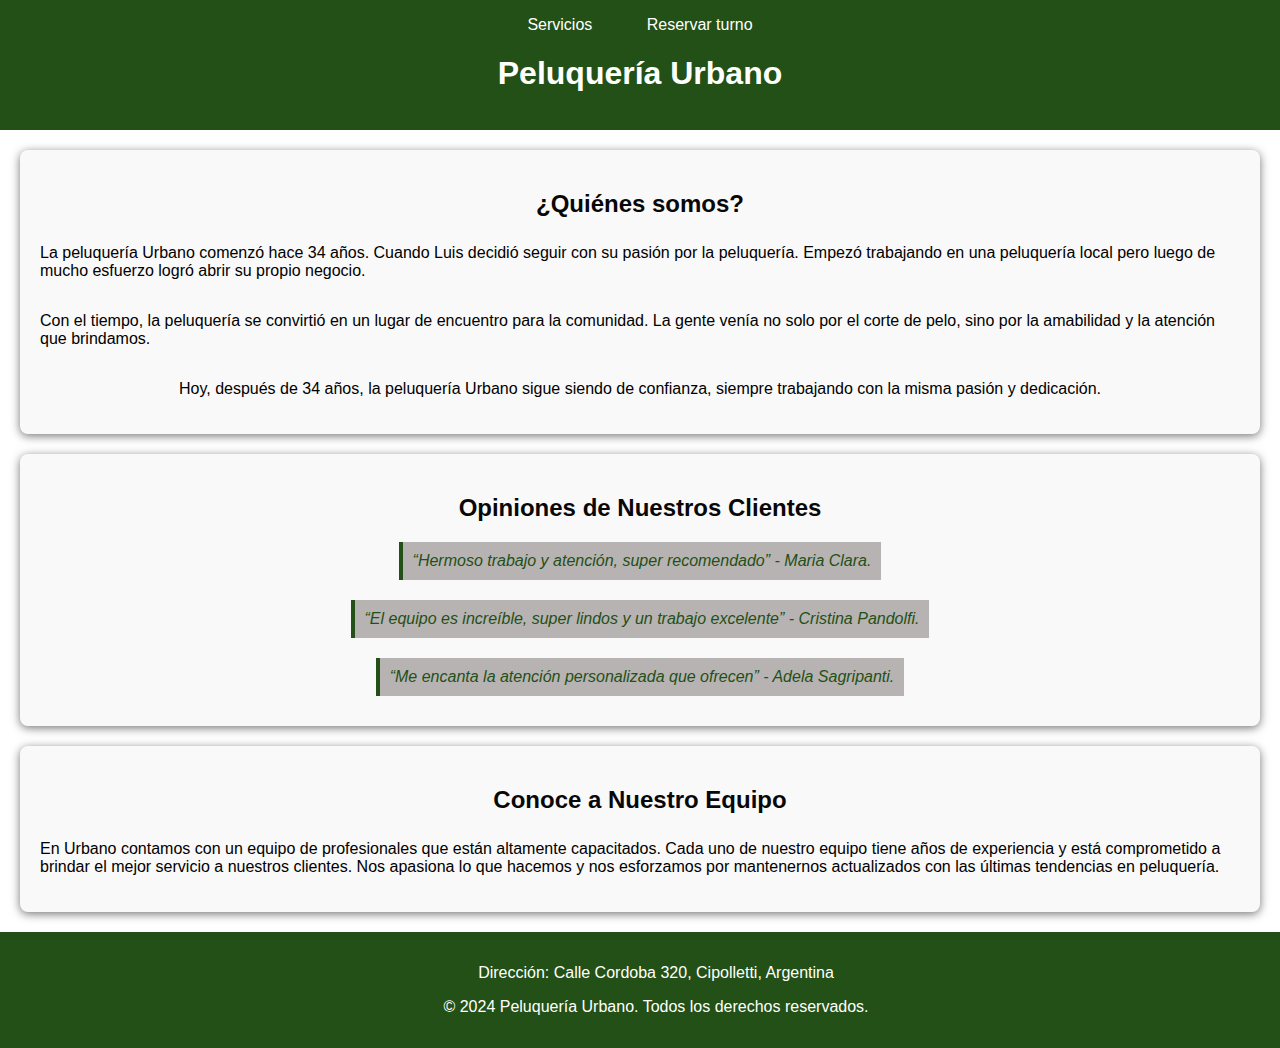
<file: Proyecto-final-taller/index.html>
<!DOCTYPE html>
<html lang="es">
<head>
    <meta charset="UTF-8">
    <meta http-equiv="X-UA-Compatible" content="IE=edge">
    <meta name="viewport" content="width=device-width, initial-scale=1.0">
    <title>Peluquería Urbano</title>
    <link rel="stylesheet" href="./estilo.css">
    <link rel="shortcut icon" href="./imagenes/peluqueria.png" type="image/x-icon">
</head>
<body>
<header>
    <nav>
        <a href="./servicio.html">Servicios</a>
        <a href="./turno.html">Reservar turno</a>
    </nav>
    <h1>Peluquería Urbano</h1>
</header>
<main>
    <div id="divis">
        <h2 id="quienes-somos">¿Quiénes somos?</h2>
        <p>La peluquería Urbano comenzó hace 34 años. Cuando Luis decidió seguir con su pasión por la peluquería. Empezó trabajando en una peluquería local pero luego de mucho esfuerzo logró abrir su propio negocio.</p>
        <p>Con el tiempo, la peluquería se convirtió en un lugar de encuentro para la comunidad. La gente venía no solo por el corte de pelo, sino por la amabilidad y la atención que brindamos.</p>
        <p>Hoy, después de 34 años, la peluquería Urbano sigue siendo de confianza, siempre trabajando con la misma pasión y dedicación.</p>
    </div>

    <div id="opiniones">
        <h2>Opiniones de Nuestros Clientes</h2>
        <blockquote>“Hermoso trabajo y atención, super recomendado” - Maria Clara.</blockquote>
        <blockquote>“El equipo es increíble, super lindos y un trabajo excelente” - Cristina Pandolfi.</blockquote>
        <blockquote>“Me encanta la atención personalizada que ofrecen” - Adela Sagripanti.</blockquote>
    </div>

    <div id="equipo">
        <h2>Conoce a Nuestro Equipo</h2>
        <p>En Urbano contamos con un equipo de profesionales que están altamente capacitados. Cada uno de nuestro equipo tiene años de experiencia y está comprometido a brindar el mejor servicio a nuestros clientes. Nos apasiona lo que hacemos y nos esforzamos por mantenernos actualizados con las últimas tendencias en peluquería.</p>
    </div>
</main>
<footer>
    <p>Dirección: Calle Cordoba 320, Cipolletti, Argentina</p>
    <p>&copy; 2024 Peluquería Urbano. Todos los derechos reservados.</p>
</footer>
</body>
</html>
</file>
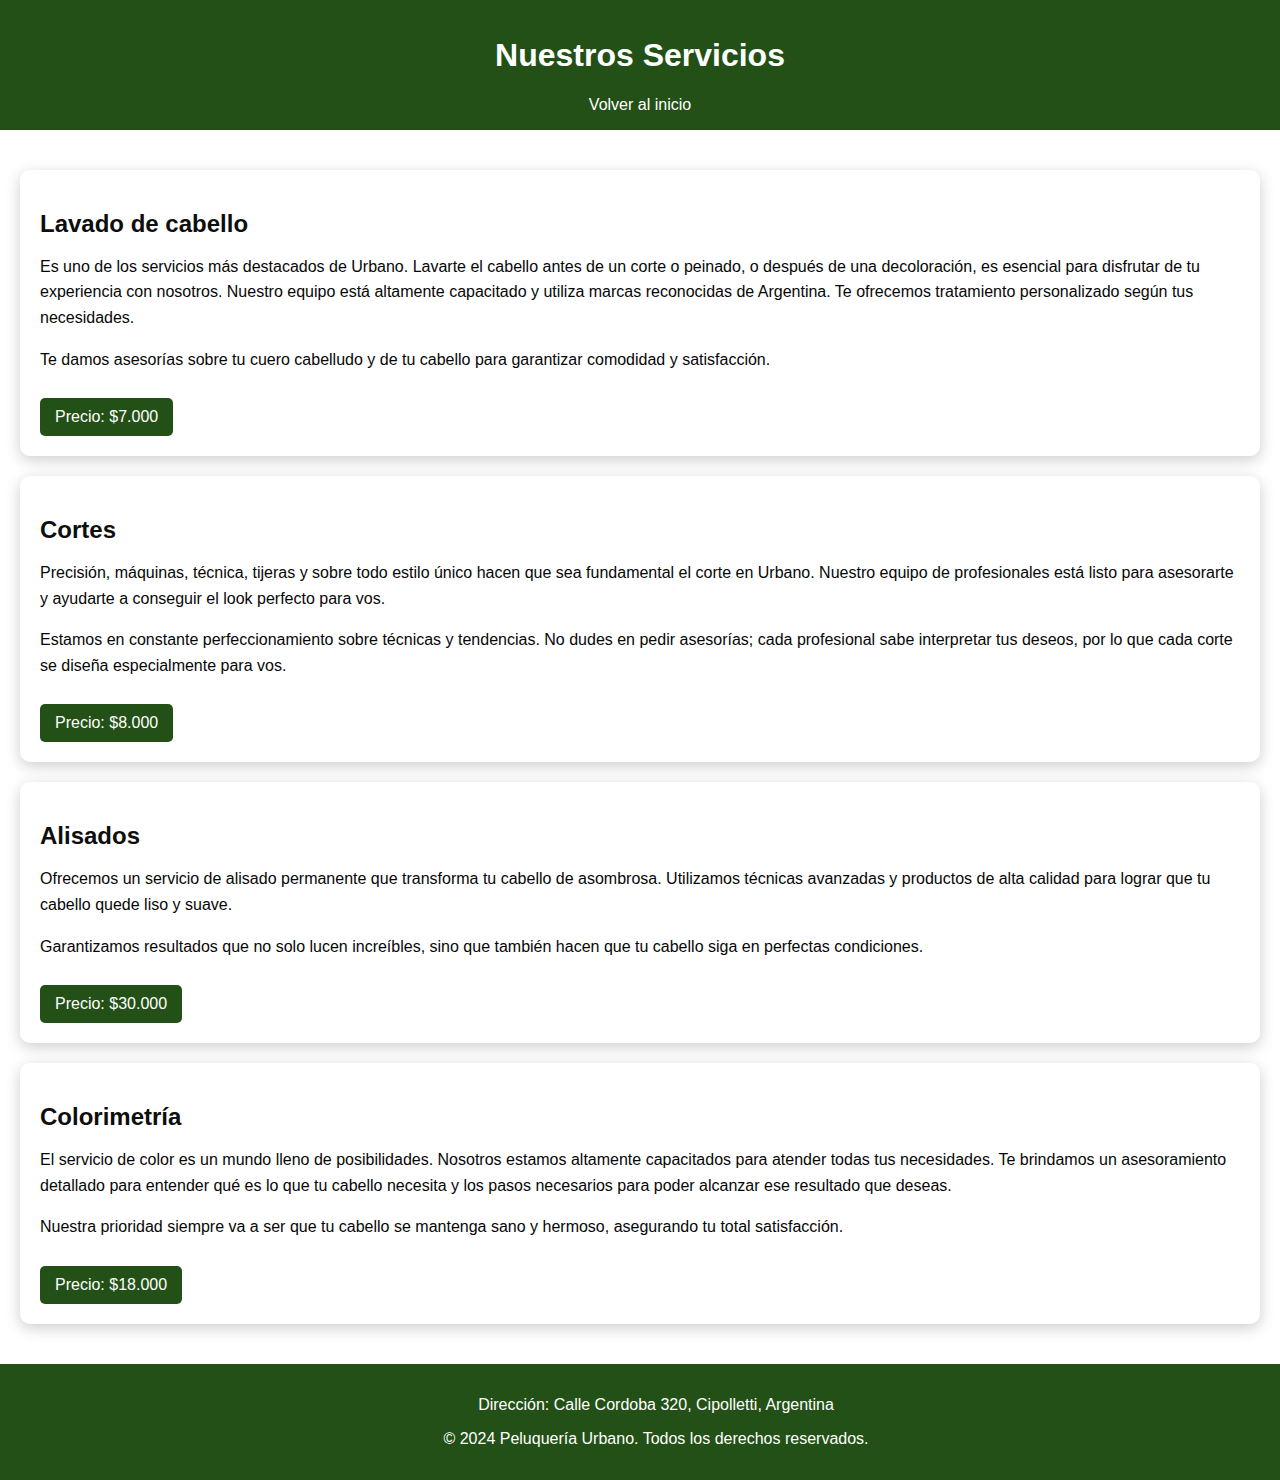
<file: Proyecto-final-taller/servicio.html>
<!DOCTYPE html>
<html lang="es">
<head>
    <meta charset="UTF-8">
    <meta http-equiv="X-UA-Compatible" content="IE=edge">
    <meta name="viewport" content="width=device-width, initial-scale=1.0">
    <title>Nuestros Servicios</title>
    <link rel="stylesheet" href="./servicios.css">
    <link rel="shortcut icon" href="./imagenes/peluqueria.png" type="image/x-icon">
</head>
<body>
    <header>
        <h1>Nuestros Servicios</h1>
        <nav>
            <a href="./index.html">Volver al inicio</a>
        </nav>
    </header>
    <main>
        <div class="service">
            <h2>Lavado de cabello</h2>
            <p>Es uno de los servicios más destacados de Urbano. Lavarte el cabello antes de un corte o peinado, o después de una decoloración, es esencial para disfrutar de tu experiencia con nosotros. Nuestro equipo está altamente capacitado y utiliza marcas reconocidas de Argentina. Te ofrecemos tratamiento personalizado según tus necesidades.</p>
            <div class="espacio"></div>
            <p>Te damos asesorías sobre tu cuero cabelludo y de tu cabello para garantizar comodidad y satisfacción.</p>
            <div class="buttonn">Precio: $7.000</div>
        </div>

        <div class="service">
            <h2>Cortes</h2>
            <p>Precisión, máquinas, técnica, tijeras y sobre todo estilo único hacen que sea fundamental el corte en Urbano. Nuestro equipo de profesionales está listo para asesorarte y ayudarte a conseguir el look perfecto para vos.</p>
            <div class="espacio"></div>
            <p>Estamos en constante perfeccionamiento sobre técnicas y tendencias. No dudes en pedir asesorías; cada profesional sabe interpretar tus deseos, por lo que cada corte se diseña especialmente para vos.</p>
            <div class="buttonn">Precio: $8.000</div>
        </div>

        <div class="service">
            <h2>Alisados</h2>
            <p>Ofrecemos un servicio de alisado permanente que transforma tu cabello de asombrosa. Utilizamos técnicas avanzadas y productos de alta calidad para lograr que tu cabello quede liso y suave.</p>
            <div class="espacio"></div>
            <p>Garantizamos resultados que no solo lucen increíbles, sino que también hacen que tu cabello siga en perfectas condiciones.</p>
            <div class="buttonn">Precio: $30.000</div>
        </div>

        <div class="service">
            <h2>Colorimetría</h2>
            <p>El servicio de color es un mundo lleno de posibilidades. Nosotros estamos altamente capacitados para atender todas tus necesidades. Te brindamos un asesoramiento detallado para entender qué es lo que tu cabello necesita y los pasos necesarios para poder alcanzar ese resultado que deseas.</p>
            <div class="espacio"></div>
            <p>Nuestra prioridad siempre va a ser que tu cabello se mantenga sano y hermoso, asegurando tu total satisfacción.</p>
            <div class="buttonn">Precio: $18.000</div>
        </div>
    </main>

    <footer>
        <p>Dirección: Calle Cordoba 320, Cipolletti, Argentina</p>
        <p>&copy; 2024 Peluquería Urbano. Todos los derechos reservados.</p>
    </footer>
</body>
</html>
</file>
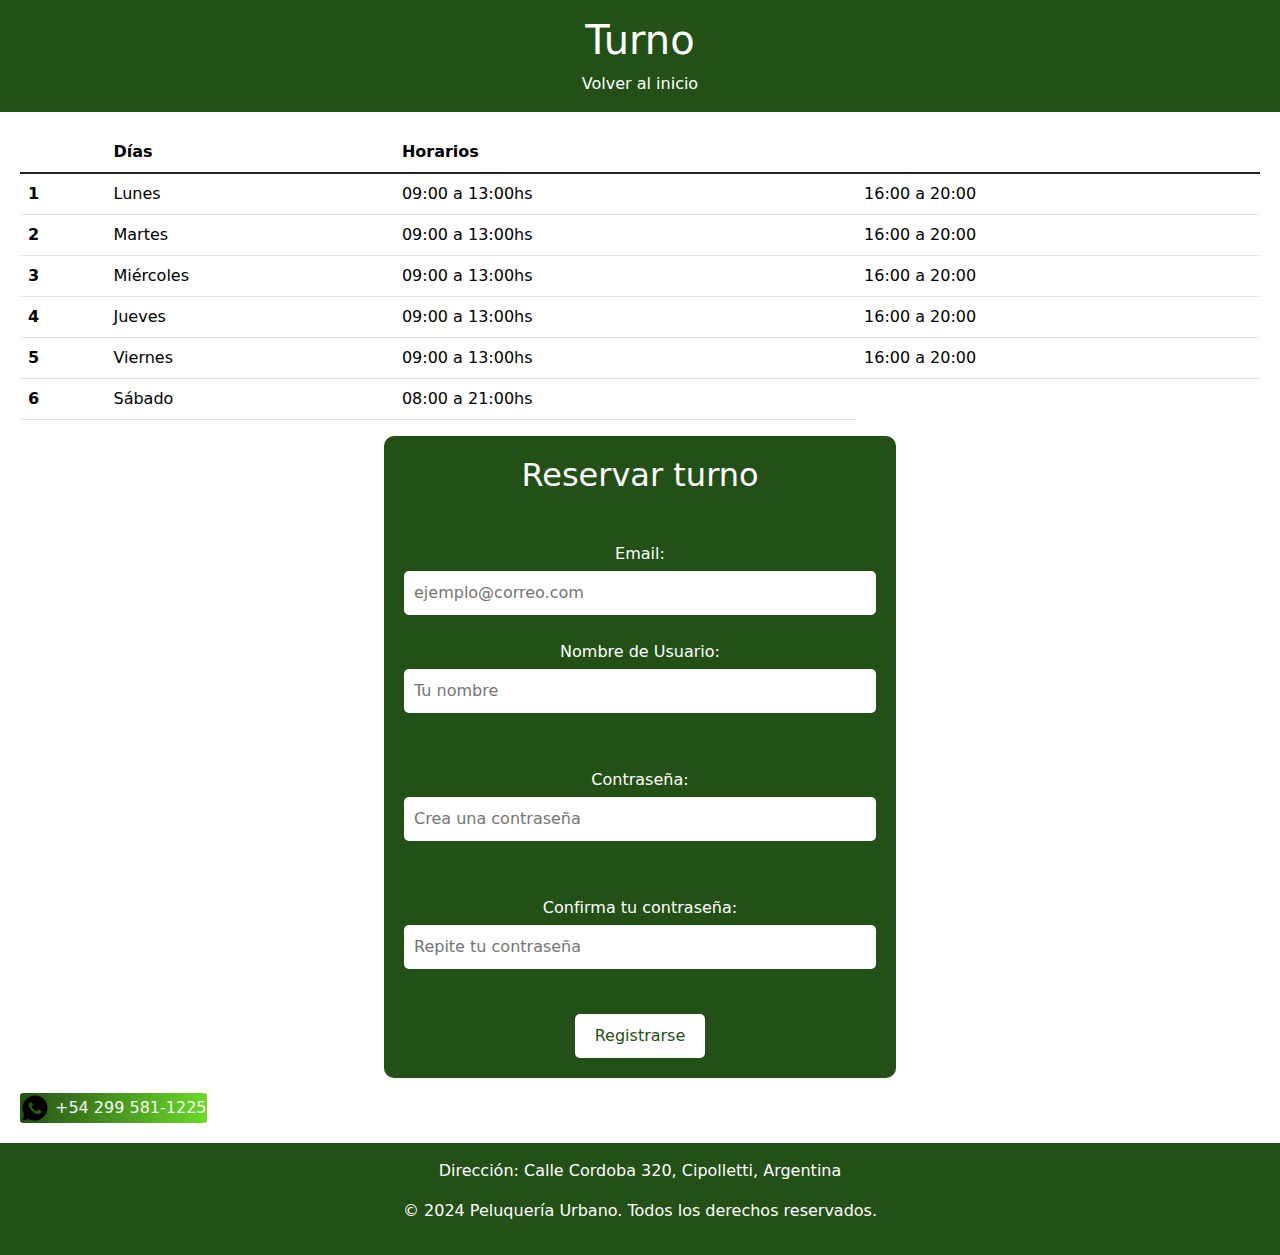
<file: Proyecto-final-taller/turno.html>
<!DOCTYPE html>
<html lang="es">
<head>
    <meta charset="UTF-8">
    <meta http-equiv="X-UA-Compatible" content="IE=edge">
    <meta name="viewport" content="width=device-width, initial-scale=1.0">
    <title>Turnos</title>
    <link rel="stylesheet" href="./turnos.css">
    <link rel="shortcut icon" href="./imagenes/peluqueria.png" type="image/x-icon">

    <script defer src="https://cdn.jsdelivr.net/npm/bootstrap@5.3.3/dist/js/bootstrap.bundle.min.js" integrity="sha384-YvpcrYf0tY3lHB60NNkmXc5s9fDVZLESaAA55NDzOxhy9GkcIdslK1eN7N6jIeHz" crossorigin="anonymous"></script>
    <link href="https://cdn.jsdelivr.net/npm/bootstrap@5.3.3/dist/css/bootstrap.min.css" rel="stylesheet" integrity="sha384-QWTKZyjpPEjISv5WaRU9OFeRpok6YctnYmDr5pNlyT2bRjXh0JMhjY6hW+ALEwIH" crossorigin="anonymous">
</head>
<body>
    <header>
        <h1>Turno</h1>
        <nav>
            <a href="./index.html">Volver al inicio</a>
        </nav>
    </header>
    
    <main>
        <div>
            <table class="table">
                <thead>
                  <tr>
                    <th scope="col"></th>
                    <th scope="col">Días</th>
                    <th scope="col">Horarios</th>
                  </tr>
                </thead>
                <tbody class="table-group-divider">
                  <tr>
                    <th scope="row">1</th>
                    <td>Lunes</td>
                    <td>09:00 a 13:00hs</td>
                    <td>16:00 a 20:00</td>
                  </tr>
                  <tr>
                    <th scope="row">2</th>
                    <td>Martes</td>
                    <td>09:00 a 13:00hs</td>
                    <td>16:00 a 20:00</td>
                  </tr>
                  <tr>
                    <th scope="row">3</th>
                    <td>Miércoles</td>
                    <td>09:00 a 13:00hs</td>
                    <td>16:00 a 20:00</td>
                  </tr>
                  <tr>
                    <th scope="row">4</th>
                    <td>Jueves</td>
                    <td>09:00 a 13:00hs</td>
                    <td>16:00 a 20:00</td>
                  </tr>
                  <tr>
                    <th scope="row">5</th>
                    <td>Viernes</td>
                    <td>09:00 a 13:00hs</td>
                    <td>16:00 a 20:00</td>
                  </tr>
                  <tr>
                    <th scope="row">6</th>
                    <td>Sábado</td>
                    <td>08:00 a 21:00hs</td>
                  </tr>
                </tbody>
              </table>
        </div>

        <div>
          <form>
            <h2>Reservar turno</h2>
            <div class="espacio"></div>
            <label for="email">Email:</label>
            <input type="text" id="email" placeholder="ejemplo@correo.com" required>
            <div class="spacer"></div>
            
            <label for="user">Nombre de Usuario:</label>
            <input type="text" id="user" placeholder="Tu nombre" required>
            <div class="espacio"></div>
            
            <label for="password">Contraseña:</label>
            <input type="password" id="password" placeholder="Crea una contraseña" required>
            <div class="espacio"></div>
            
            <label for="confirm-password">Confirma tu contraseña:</label>
            <input type="password" id="confirm-password" placeholder="Repite tu contraseña" required>
            <div class="espacio"></div>
        
            <input type="submit" value="Registrarse" class="submit">
        </form> 
        </div>
      
        <div>
            <div class="espacio"></div>
            <a id="holis" href="https://web.whatsapp.com/" target="">
                <img src="./imagenes/icons8-whatsapp.svg" alt="">
                +54 299 581-1225
            </a>
        </div>
    </main>
    
    <footer>
        <p>Dirección: Calle Cordoba 320, Cipolletti, Argentina</p>
        <p>&copy; 2024 Peluquería Urbano. Todos los derechos reservados.</p>
    </footer>
</body>
</html>
</file>
<file: Proyecto-final-taller/estilo.css>
body {
    margin: 0;
    padding: 0;
    font-family: Arial, sans-serif;
    background-color: white; 
}

header {
    background-color: rgb(35, 80, 22);
    color: white;
    padding: 1rem;
    text-align: center;
}

nav a {
    color: rgb(255, 255, 255);
    text-decoration: none;
    margin: 15px;
    padding: 10px;
    transition: background-color 0,3s, color 0,4;
}

nav a:hover {
    text-decoration: underline rgb(241, 245, 241);
    font-weight: bolder;
    transition: all;
}

#divis, #opiniones, #equipo {
    display: flex;
    flex-direction: column;
    align-items: center;
    padding: 20px;
    background-color: rgb(250, 249, 249);
    border-radius: 8px; 
    box-shadow: 0 2px 10px rgb(119, 117, 117);
    margin: 20px; 
}

h2 {
    color: rgb(8, 8, 8);
    font-family: 'Trebuchet MS', 'Lucida Sans Unicode', 'Lucida Grande', 'Lucida Sans', Arial, sans-serif;
    text-align: center;
    margin-bottom: 10px; 
}

blockquote {
    font-style: oblique;
    color: rgb(35, 80, 22);
    margin: 10px 0; 
    padding: 10px;
    border-left: 4px solid rgb(35, 80, 22); 
    background-color: rgb(184, 179, 179);
}

footer {
    background-color: rgb(35, 80, 22);
    color: white;
    text-align: center;
    padding: 1rem;
    position: relative;
    bottom: 0;
    width: 100%;
}
</file>
<file: Proyecto-final-taller/servicios.css>
body {
    font-family: Arial, sans-serif;
    background-color: white;
    margin: 0;
    padding: 0;
}

header {
    background-color: rgb(35, 80, 22);
    color: white;
    padding: 1rem;
    text-align: center;
}

nav a {
    color: white;
    text-decoration: none;
    margin: 15px;
}

nav a:hover {
    text-decoration: underline rgb(241, 245, 241);
    font-weight: bolder;
    transition: all 0.3s;
}

main {
    padding: 20px;
}

.service {
    background-color: white;
    border-radius: 10px; 
    box-shadow: 0 4px 15px rgba(0, 0, 0, 0.2); 
    margin: 20px 0;
    padding: 20px; 
    transition: transform 0.3s; 
}

.service:hover {
    transform: scale(1.02);
}

.service h2 {
    color: rgb(13, 14, 13);
    margin-bottom: 10px; 
}

.service p {
    line-height: 1.6;
    color: rgb(7, 7, 7);
}

footer {
    background-color: rgb(35, 80, 22);
    color: white;
    text-align: center;
    padding: 1rem;
    position: relative;
    bottom: 0;
    width: 100%;
}

.espacio {
    margin: 15px 0; 
}

.buttonn{
    background-color: rgb(35, 80, 22); 
    color: white; 
    padding: 10px 15px;
    border-radius: 5px; 
    text-align: center; 
    margin-top: 10px;
    display: inline-block; 
    transition: background-color 0.3s; 
}

.buttonn:hover {
    background-color: rgb(28, 60, 17); 
}
</file>
<file: Proyecto-final-taller/turnos.css>
body {
    font-family: Arial, sans-serif;
    background-color: white;
    margin: 0;
    padding: 0;
}

header {
    background-color: rgb(35, 80, 22);
    color: white;
    padding: 1rem;
    text-align: center;
}

nav a {
    color:white;
    text-decoration: none;
    margin: 15px;
}

nav a:hover {
    text-decoration: underline rgb(241, 245, 241);
    font-weight: bolder;
    transition: all 0.3s;
}

main {
    padding: 20px;
}

h2 {
    text-align: center;
    color: rgb(19, 19, 19);
}

form {
    background-color: rgb(35, 80, 22);
    display: flex;
    flex-direction: column;
    align-items: center;
    max-width: 512px;
    margin: auto;
    border-radius: 10px;
    padding: 20px;
    color: white;
}

form label {
    margin: 10px 0 5px;
}

form input[type="text"],
form input[type="password"] {
    width: 100%;
    padding: 10px;
    margin-bottom: 15px;
    border: none;
    border-radius: 5px;
}

form .submit {
    background-color: white;
    color: rgb(35, 80, 22);
    border: none;
    padding: 10px 20px;
    border-radius: 5px;
}

footer {
    background-color: rgb(35, 80, 22);
    color: white;
    text-align: center;
    padding: 1rem;
    position: relative;
    bottom: 0;
    width: 100%;
}

img{
    width: 30px;
}

#holis{
    text-decoration: none;
    color: rgb(246, 247, 245);
    background:linear-gradient(to right, rgb(35, 80, 22),rgb(107, 218, 42));
    width: fit-content;
    display: flex;
    gap: 5px;
    align-items: center;
    border-radius: 3px;
    transition: all 60ms;
}
#holis:hover{
    scale: 1.2;
    opacity: 0.6;
}

.espacio {
    margin: 15px 0; 
}

.submit {
    background-color: rgb(35, 80, 22);
    color: white;
    border: none;
    padding: 10px 20px;
    border-radius: 5px;
    cursor: pointer; 
    transition: background-color 0.32;
}

.submit:hover {
    background-color: rgba(110, 112, 109, 0.603); 
}
</file>
